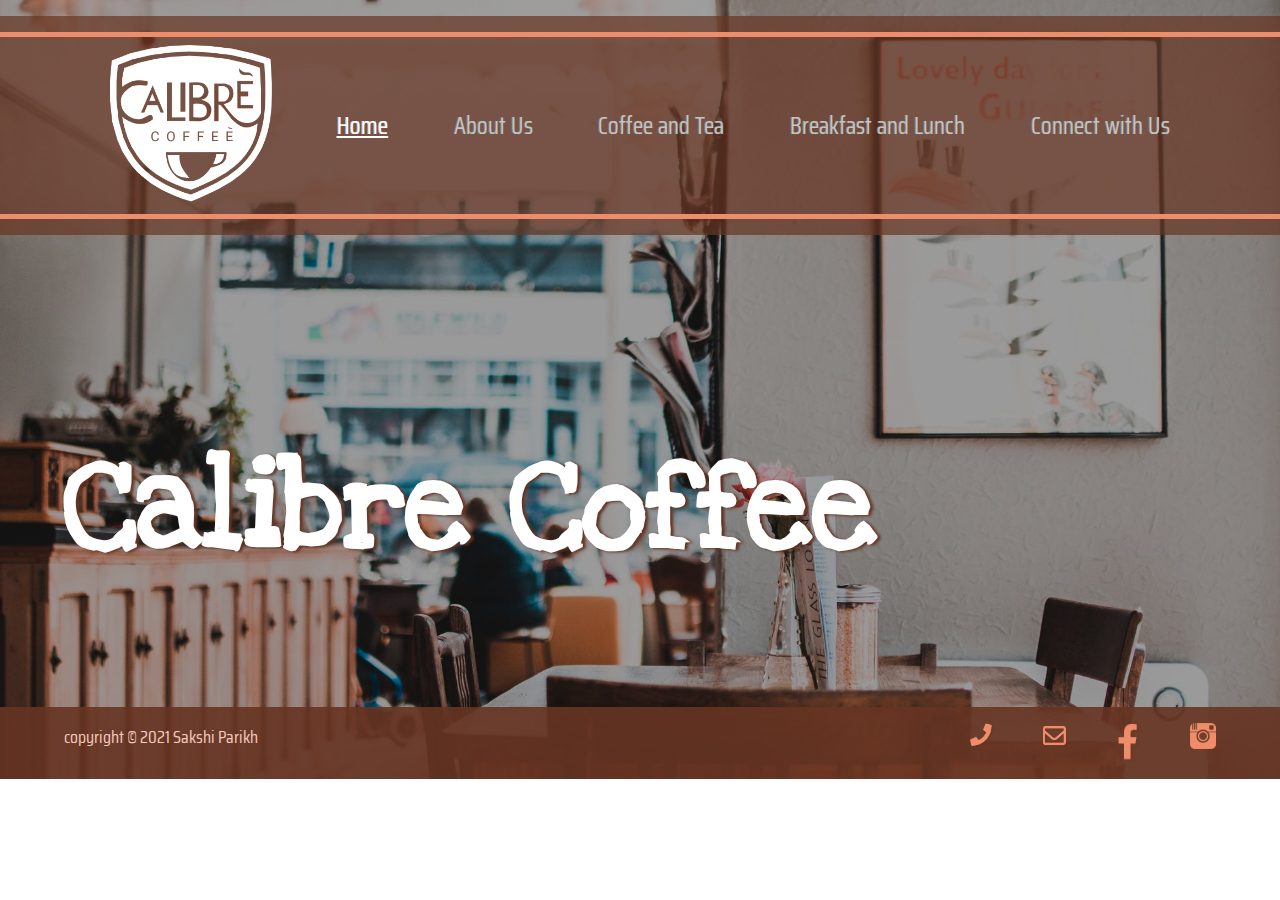
<file: index.html>
<!DOCTYPE html>
<html lang="en">
    <head>
        <title>Calibre Coffee</title>
        <meta charset="UTF-8">
        <meta name="viewport" content="width=device-width, initial-scale=1">

        <link rel="icon" href="images/icon.png" type="images/icon type">
        <link href="style.css" rel="stylesheet" type="text/css">
        <link rel="preconnect" href="https://fonts.gstatic.com">
        <link href="https://fonts.googleapis.com/css2?family=Love+Ya+Like+A+Sister&family=Saira+Condensed&display=swap" rel="stylesheet">
        
    </head>
<body>
    <div id="homeWrapper">
        <header>
            <nav>
                <img src="images/logo.png" alt="logo" class="logo">
                <a href="index.html" class="active" id="home">Home</a>
                <a href="story.html" id="about">About Us</a>
                <a href="drinks.html" id="drinks">Coffee and Tea</a>
                <a href="food.html" id="food">Breakfast and Lunch</a>
                <a href="connect.html" id="connectus">Connect with Us</a>
            </nav>
        </header>
        <div class="body">
              <h1>Calibre Coffee</h1>
        </div>
        <footer>
            <p>copyright &copy; 2021 Sakshi Parikh</p>
            <a href="https://www.instagram.com/calibrecoffee/?hl=en" target="_blank"><img src="images/instagram.png"></a>
                <a href="https://www.facebook.com/calibrecoffee1/" target="_blank"><img src="images/facebook.png"></a>
                <a href="mailto: josh@calibrecoffee.com" target="_blank"><img src="images/mail.png"></a>
                <a href="tel: 847-551-4420" target="_blank"><img src="images/phone.png"></a>
        </footer>
    </div>
</body>
</html>
</file>
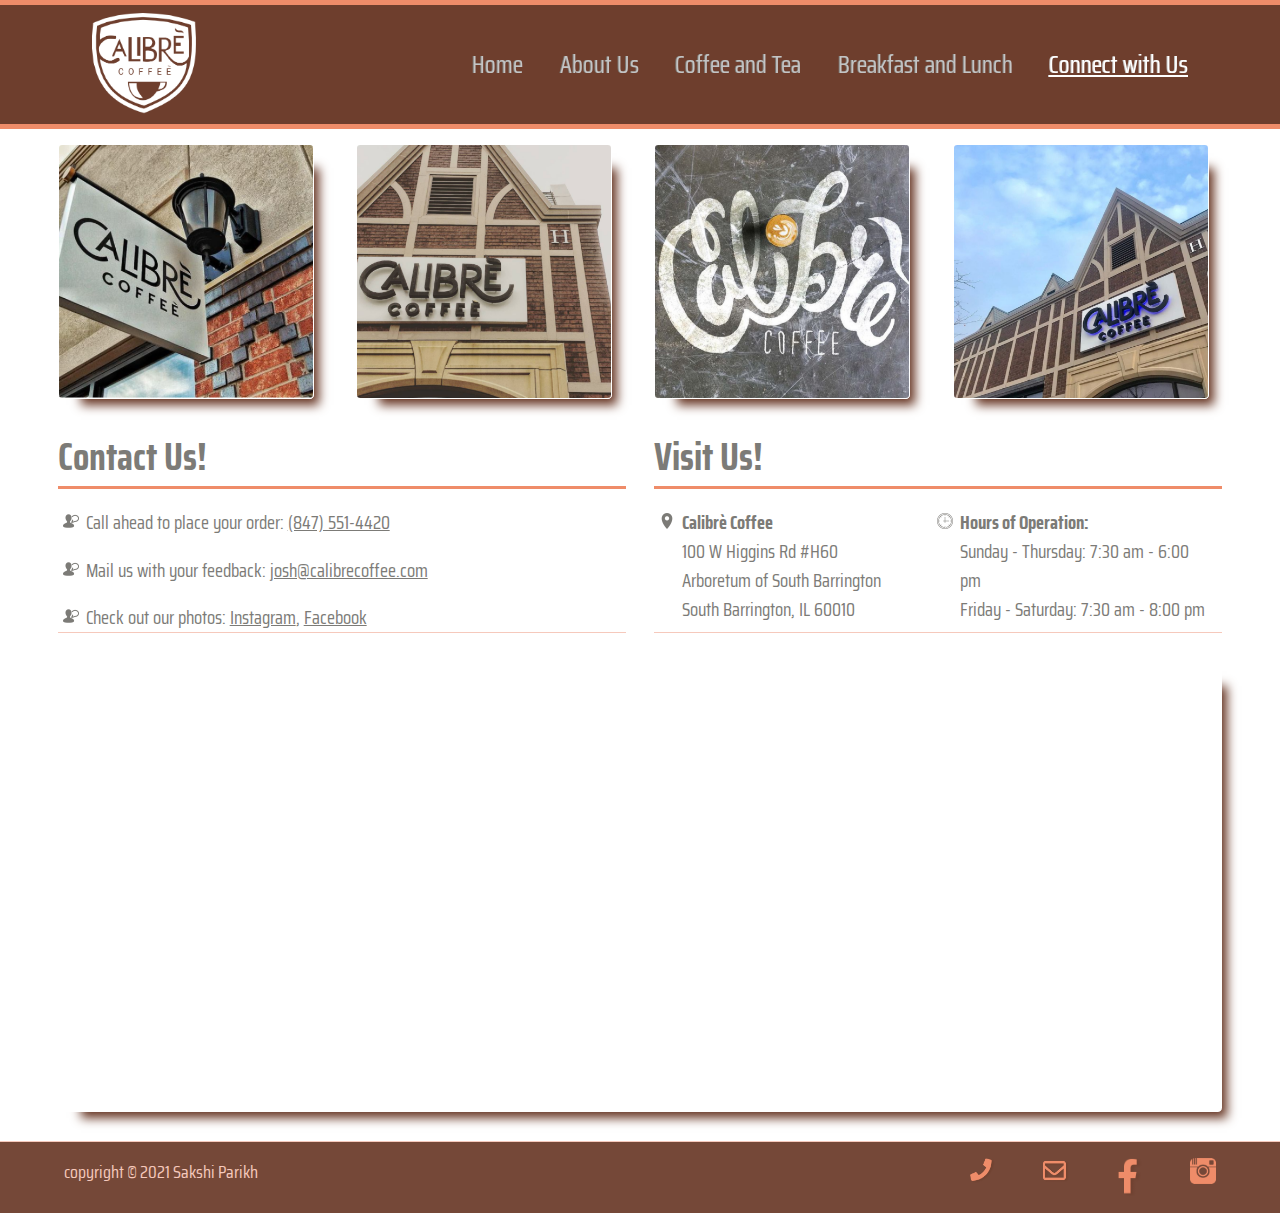
<file: connect.html>
<!DOCTYPE html>
<html lang="en">
    <head>
        <title>Calibre Coffee</title>
        <meta charset="UTF-8">
        <meta name="viewport" content="width=device-width, initial-scale=1">

        <link rel="icon" href="images/icon.png" type="images/icon type">
        <link href="style.css" rel="stylesheet" type="text/css">
        <link rel="preconnect" href="https://fonts.gstatic.com">
        <link href="https://fonts.googleapis.com/css2?family=Love+Ya+Like+A+Sister&family=Saira+Condensed&display=swap" rel="stylesheet">
        
    </head>
<body>
    <div class="wrapper">
        <header>
            <nav>
                <img src="images/logo.png" alt="logo" class="logo">
                <a href="index.html" id="home">Home</a>
                <a href="story.html" id="about">About Us</a>
                <a href="drinks.html" id="drinks">Coffee and Tea</a>
                <a href="food.html" id="food">Breakfast and Lunch</a>
                <a href="connect.html" id="connectus" class="active" >Connect with Us</a>
            </nav>
        </header>
        <main id="connect">
            <div id="contact">
                <ul>
                    <h3>Contact Us&#33;</h3>
                    <li>Call ahead to place your order&#58; <a href="tel: 847-551-4420" target="_blank">&#40;847&#41; 551&#45;4420</a></li>
                    <li>Mail us with your feedback&#58; <a href="mailto: josh@calibrecoffee.com" target="_blank">josh&#64;calibrecoffee&#46;com</a></li>
                    <li>Check out our photos&#58; <a href="https://www.instagram.com/calibrecoffee/?hl=en" target="_blank">Instagram</a>&#44; <a href="https://www.facebook.com/calibrecoffee1/" target="_blank">Facebook</a></li>
                </ul>
            </div>
            <img src="images/connect1.png" id="connect1">
            <img src="images/connect2.png" id="connect2">
            <img src="images/connect3.png" id="connect3">
            <img src="images/connect4.png" id="connect4">
            <div id="visit">
                <ul>
                    <h3>Visit Us&#33;</h3>
                    <li><b>Calibrè Coffee</b>
                        <p>100 W Higgins Rd #H60<br>Arboretum of South Barrington<br>South Barrington, IL  60010</p></li>
                    <li id="hour"><b>Hours of Operation&#58;</b>
                    <p>Sunday &#45; Thursday&#58; 7&#58;30 am &#45; 6&#58;00 pm<br>Friday &#45; Saturday&#58; 7&#58;30 am &#45; 8&#58;00 pm</p></li>
                </ul>
            </div>
            <iframe src="https://www.google.com/maps/embed?pb=!1m18!1m12!1m3!1d2961.522791877315!2d-88.18661258525788!3d42.07484712920711!2m3!1f0!2f0!3f0!3m2!1i1024!2i768!4f13.1!3m3!1m2!1s0x880f086d6b6f5423%3A0xcb2394ade55a4778!2sCalibr%C3%A8%20Coffee!5e0!3m2!1sen!2sus!4v1616104115637!5m2!1sen!2sus" width="600" height="450" style="border:0;" allowfullscreen="" loading="lazy"></iframe>
        </main>
        <footer>
            <p>copyright &copy; 2021 Sakshi Parikh</p>
            <a href="https://www.instagram.com/calibrecoffee/?hl=en" target="_blank"><img src="images/instagram.png"></a>
                <a href="https://www.facebook.com/calibrecoffee1/" target="_blank"><img src="images/facebook.png"></a>
                <a href="mailto: josh@calibrecoffee.com" target="_blank"><img src="images/mail.png"></a>
                <a href="tel: 847-551-4420" target="_blank"><img src="images/phone.png"></a>
        </footer>
    </div>
</body>
</html>
</file>
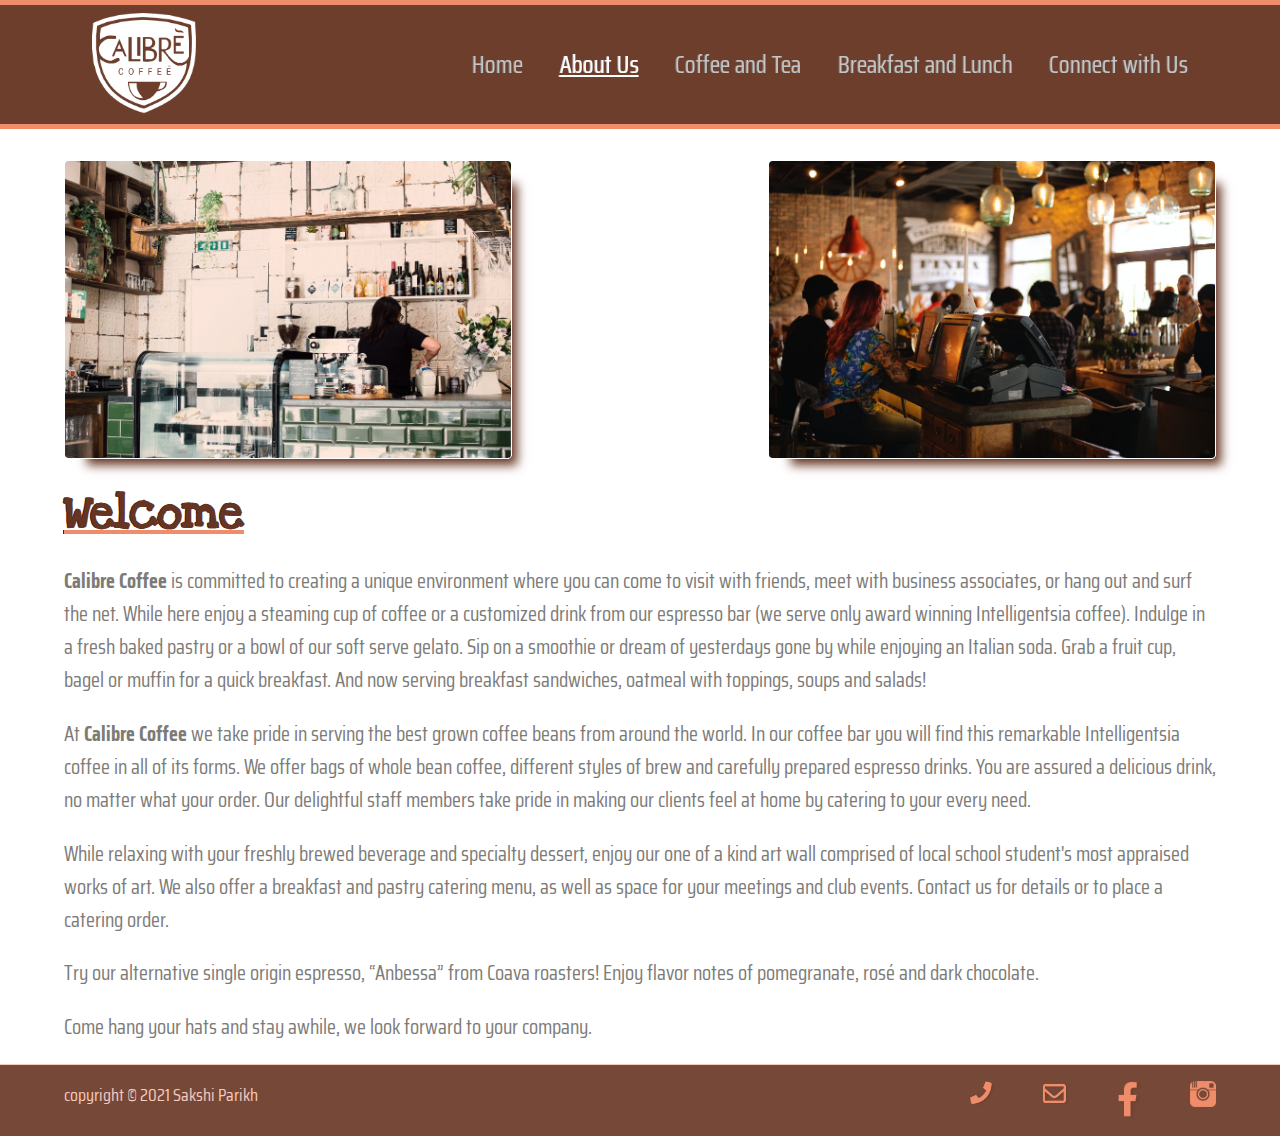
<file: story.html>
<!DOCTYPE html>
<html lang="en">
    <head>
        <title>Calibre Coffee</title>
        <meta charset="UTF-8">
        <meta name="viewport" content="width=device-width, initial-scale=1">

        <link rel="icon" href="images/icon.png" type="images/icon type">
        <link href="style.css" rel="stylesheet" type="text/css">
        <link rel="preconnect" href="https://fonts.gstatic.com">
        <link href="https://fonts.googleapis.com/css2?family=Love+Ya+Like+A+Sister&family=Saira+Condensed&display=swap" rel="stylesheet">
        
    </head>
<body>
    <div class="wrapper">
        <header>
            <nav>
               <img src="images/logo.png" alt="logo" class="logo">
                <a href="index.html" id="home">Home</a>
                <a href="story.html" id="about" class="active" s>About Us</a>
                <a href="drinks.html" id="drinks">Coffee and Tea</a>
                <a href="food.html" id="food">Breakfast and Lunch</a>
                <a href="connect.html" id="connectus">Connect with Us</a>
            </nav>
        </header>
        <main id="story">
            <div class="images">
                <img src="images/cafe3.jpeg" alt="Tables at cafe">
                <img src="images/busyCafe.jpeg" alt="A busy cafe" style="text-align: right; float: right;">
            </div>
            <h2>Welcome</h2>
            <p><b>Calibre Coffee</b> is committed to creating a unique environment where you can come to visit with friends&#44; meet with business associates&#44; or hang out and surf the net&#46; While here enjoy a steaming cup of coffee or a customized drink from our espresso bar &#40;we serve only award winning Intelligentsia coffee&#41;&#46; Indulge in a fresh baked pastry or a bowl of our soft serve gelato&#46; Sip on a smoothie or dream of yesterdays gone by while enjoying an Italian soda&#46; Grab a fruit cup&#44; bagel or muffin for a quick breakfast&#46; And now serving breakfast sandwiches&#44; oatmeal with toppings&#44; soups and salads!</p>
                <p>At <b>Calibre Coffee</b> we take pride in serving the best grown coffee beans from around the world&#46; In our coffee bar you will find this remarkable Intelligentsia coffee in all of its forms&#46; We offer bags of whole bean coffee&#44; different styles of brew and carefully prepared espresso drinks&#46; You are assured a delicious drink&#44; no matter what your order&#46; Our delightful staff members take pride in making our clients feel at home by catering to your every need&#46;</p>
                <p>While relaxing with your freshly brewed beverage and specialty dessert&#44; enjoy our one of a kind art wall comprised of local school student&#39;s most appraised works of art&#46; We also offer a breakfast and pastry catering menu&#44; as well as space for your meetings and club events&#46; Contact us for details or to place a catering order&#46;</p>
                <p>Try our alternative single origin espresso&#44; &#8220;Anbessa&#8221; from Coava roasters! Enjoy flavor notes of pomegranate&#44; rosé and dark chocolate&#46;</p>
            <p>Come hang your hats and stay awhile&#44; we look forward to your company&#46;</p>
        </main>
        <footer>
            <p>copyright &copy; 2021 Sakshi Parikh</p>
            <a href="https://www.instagram.com/calibrecoffee/?hl=en" target="_blank"><img src="images/instagram.png"></a>
                <a href="https://www.facebook.com/calibrecoffee1/" target="_blank"><img src="images/facebook.png"></a>
                <a href="mailto: josh@calibrecoffee.com" target="_blank"><img src="images/mail.png"></a>
                <a href="tel: 847-551-4420" target="_blank"><img src="images/phone.png"></a>
        </footer>
    </div>
</body>
</html>
</file>
<file: style.css>
*{
    font-family: 'Saira Condensed', sans-serif;
    margin: 0;
    padding: 0;
    box-sizing: border-box;
}
img{
    display: block;
}
body{
    background-size: 100%;
    background-position: center;
    background-repeat: no-repeat;
}
a{
    color: #7C7B77;
}
#homeWrapper{
    background-image: linear-gradient(180deg, rgba(0,0,0,0.3) 0%, rgba(0,0,0,0.3) 100%), url(images/cafepeach.jpeg);
    background-size: 100%;
    background-position: center;
    background-repeat: no-repeat;
    position: relative;
    padding-top: 1em;
}
header{
	background-color: rgba(102, 52, 34, .7);
    padding: 1em 0;
}
.logo{
    width: 14%;
    padding: .5em 0;
}
nav{
    border-top: 5px solid #EF8C69;
    border-bottom: 5px solid #EF8C69;
    justify-content: center;
    align-items: center;
    display: flex;
    max-width: 100vw;
    padding: 0 4em;
}
#homeWrapper nav a{
    margin-left: 1.2em;
}
nav a{
    padding-left: 1.5em;
    text-decoration: none;
    color: #c4c4c4;
    font-size: 1.9vw;
    text-shadow: -1px 0px 0px #7C7B77;
}
nav a:hover{
    color: #EF8C69;
    font-weight: bold;
    text-decoration: underline;
    text-shadow: none;
    transition: .2s;
}
.active{
    color: #FFF;
    text-decoration: underline;
    text-shadow: -1px 0px 0px #C4C4C4;
}
.wrapper header{
    background-color: rgba(102, 52, 34, .95);
    padding: 0;
    position: fixed;
}
.wrapper .logo{
    margin-right: 15em;
    width: 9%;
}
main{
    padding: 10em 4em 0;
    border-bottom: .1em solid #F6C9BC;
}
.body{
    padding: 0 4em;
}
h1{
    font-family: 'Love Ya Like A Sister', cursive;
    color: #FFF;
    font-size: 10vw;
    padding: 15vw 0;
    text-shadow: 3px 1px 3px #663422;
}

/*******Story********/
#story img{
    float: left;
    width: 35vw;
    border-radius: .3em;
    box-shadow: 14px 15px 10px -9px #663422;
    border: .1em solid #FFF;
}
h2{
    clear: both;
    font-family: 'Love Ya Like A Sister', cursive;
    padding: .5em 0 0;
    color: #663422;
    font-size: 3em;
    text-decoration: underline #EF8C69;
    text-shadow: -1px 0px 0px #402015;
}
#story p{
    margin: 1em 0;
    color: #7C7B77;
    font-size: 1.3em;
}

/*******Drinks/Food********/
#coffee, #teaMenu, #breakfast, #lunch{
    display: grid;
    grid-template-areas:
        "coffee1 coffee2 coffee3"
        "coffee4 coffee coffee5"
        "international international international"
        "iced iced signature"
        "hot hot extras";
    grid-gap: 2em 5em;
    margin-bottom: 2em;
}
#coffee1{grid-area: coffee1;}
#coffee2{grid-area: coffee2;}
#coffee3{grid-area: coffee3;}
#coffee4{grid-area: coffee4;}
#coffee5{grid-area: coffee5;}
#title1{grid-area: coffee;}
#international{grid-area: international;}
#hot{grid-area: hot;}
#iced{grid-area: iced;}
#signature{grid-area: signature;}
#extras{grid-area: extras;}
ul{
    list-style: url(images/bean.png);
    color: #7C7B77;
    font-size: 1.3em;
}
#teaMenu{
    grid-template-areas:
        "tea1 tea2 tea3"
        "tea4 tea tea5"
        "menu menu menu";
}
#tea1{grid-area: tea1;}
#tea2{grid-area: tea2;}
#tea3{grid-area: tea3;}
#tea4{grid-area: tea4;}
#tea5{grid-area: tea5;}
#title2{grid-area: tea;}
#tea{grid-area: menu;}
#teaMenu ul{
    list-style: url(images/teacup.png);
}
li{
    margin: 1em 0 0 1.5em;
    width: 100%;
}
#hot li, #iced li, #international li, #tea li, #food li{
    float: left;
    width: 45%;
    border-bottom: .1em solid #F6C9BC;
}
#drinks h2, #food h2{
    padding: 6vw 0;
    text-align: center;
}
h3{
    font-size: 2em;
    border-bottom: solid #EF8C69;
}
#drinks img, #food img, #connect img, iframe{
    border-radius: .3em;
    box-shadow: 14px 15px 10px -9px #663422;
    border: .1em solid #FFF;
    width: 25vw;
}
#breakfast{
    grid-template-areas:
        "breakfast1 breakfast2 breakfast3"
        "breakfast4 breakfast breakfast5"
        "bmenu bmenu bmenu";
}
##breakfast1{grid-area: breakfast1;}
#breakfast2{grid-area: breakfast2;}
#breakfast3{grid-area: breakfast3;}
#breakfast4{grid-area: breakfast4;}
#breakfast5{grid-area: breakfast5;}
#btitle{grid-area: breakfast;}
#bmenu{grid-area: bmenu;}
#lunch{
    grid-gap: 2em 11em;
    grid-template-areas:
        "lunch1 lunch lunch2"
        "lmenu lmenu lmenu";
}
#lunch1{grid-area: lunch1;}
#lunch2{grid-area: lunch2;}
#ltitle{grid-area: lunch;}
#lmenu{grid-area: lmenu;}

/*******Connect*******/
#connect{
    display: grid;
    grid-template-areas: 
        "connect1 connect2 connect4 connect3"
        "contact contact visit visit"
        "map map map map";
    grid-gap: 2em;
    font-size: .9em;
}
#contact{
    grid-area: contact;
    border-bottom: .1em solid #F6C9BC;
}
#connect1{grid-area: connect1;}
#connect2{grid-area: connect2;}
#connect3{grid-area: connect3;}
#connect4{grid-area: connect4;}
#visit{
    grid-area: visit;
    border-bottom: .1em solid #F6C9BC;
}
iframe{
    grid-area: map; 
    width: 100%;
    margin-bottom: 2em;
}
#connect img{
    width: 20vw;
}
#contact li{
    list-style: url(images/contact.png);
}
#visit li{
    width: 44%;
    float: left;
    list-style: url(images/location.png);
}
li#hour{
    list-style: url(images/time.png);
}
/*******Footer********/
footer{
    background-color: rgba(102, 52, 34, .9);
    color: #F6C9BC;
    padding: 1em 1em 1em 4em;
    position: absolute;
    bottom: 0;
    width: 100%;
    display: inline-table;
    justify-content: center;
}
footer p{
    float: left;
    font-size: 1.4vw;
}
footer img{
    margin: 0 3em 0 0;
    float: right;
    width: 2vw;
}
.wrapper footer{
    position: static;
}


/********MEDIA QUERY********/
@media screen and (max-width: 600px) {
    nav{
        display: grid;
        grid-template-areas: 
            "logo home"
            "logo about"
            "logo drinks"
            "logo food"
            "logo connect";
        padding: 0 2em;
    }
    .wrapper header, header{
        background-color: rgba(102, 52, 34, .9);
        position: relative;
    }
    nav a{
        padding: 1em 0 0;
        width: 100%;
        font-size: 1em;
        margin: .5em;
        display: flex;
        position: relative;
    }
    #home{grid-area: home;}
    #about{grid-area: about;}
    #drinks{grid-area: drinks;}
    #food{grid-area: food;}
    #connectus{
        grid-area: connect; 
        padding-bottom: 1em;
    }
    .logo, .wrapper .logo{
        grid-area: logo;
        width: 100%;
        margin: 0;
    }
    #homeWrapper{
        padding: 0;
        background: none;
        min-height: 100vh;
    }
    .body{
        background-image: linear-gradient(180deg, rgba(0,0,0,0.3) 0%, rgba(0,0,0,0.3) 100%), url(images/cafepeach.jpeg);
        background-size: 100%;
        background-position: center;
        padding-left: 2em;
    }
    main{
        padding: 1em 2em; 
    }
    #story img{
        clear: both;
        width: 100%;
        margin-bottom: 1em;
    }
    #coffee{
        grid-template-areas: 
        "coffee"
        "coffee1"
        "coffee2"
        "coffee3"
        "coffee4"
        "coffee5"
        "international"
        "hot"
        "iced"
        "signature"
        "extras";
    }
    #teaMenu{
        grid-template-areas: 
            "tea"
            "tea1"
            "tea2"
            "tea3"
            "tea4"
            "tea5"
            "menu";
    }
    #breakfast{
        grid-template-areas: 
        "breakfast"
        "breakfast1"
        "breakfast2"
        "breakfast3"
        "breakfast4"
        "breakfast5"
        "bmenu";
    }
    #lunch{
        grid-template-areas: 
            "lunch"
            "lunch1"
            "lunch2"
            "lmenu";
    }
    #connect{
        grid-template-areas: 
            "contact contact"
            "connect1 connect2"
            "visit visit"
            "connect3 connect4"
            "map map"
    }
    #drinks h2, #food h2{
        font-size: 2em;
    }
    h3{
        font-size: 1em;
    }
    li{
        width: 100%;
        font-size: .8em;
    }
    #drinks img, #food img, #connect img{
        width: 100%;
    }
    footer{
        position: inherit;
        padding: .4em 2em;
        display: flex;
        justify-content: center;
    }
    footer p{
        width: 100%;
        font-size: .7em
    }
    footer img{
        clear: both;
        margin: 1vw 0 1vw 5vw;
        padding: 0;
    }
}
</file>
